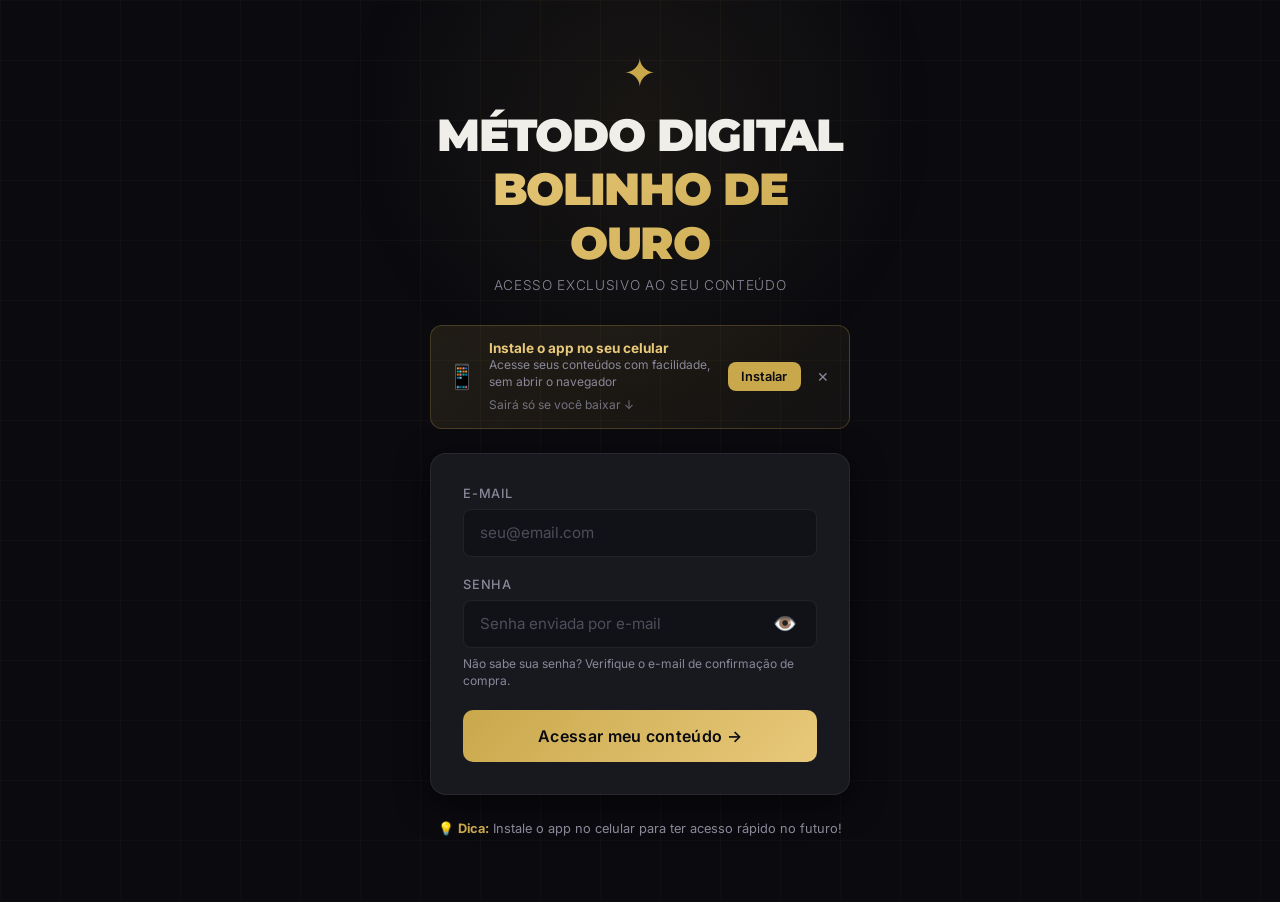
<file: index.html>
<!DOCTYPE html>
<html lang="pt-BR">
<head>
  <meta charset="UTF-8" />
  <meta name="viewport" content="width=device-width, initial-scale=1.0, viewport-fit=cover, user-scalable=no" />
  <meta name="apple-mobile-web-app-capable" content="yes" />
  <meta name="apple-mobile-web-app-status-bar-style" content="black-translucent" />
  <meta name="theme-color" content="#0a0a0f" />
  <link rel="icon" type="image/x-icon" href="data:image/svg+xml,<svg xmlns='http://www.w3.org/2000/svg' viewBox='0 0 100 100'><text y='.9em' font-size='90' fill='%23c9a84c'>✦</text></svg>" />
  <title>Minha Biblioteca Digital</title>
  <link rel="manifest" href="manifest.json" />
  <link rel="preconnect" href="https://fonts.googleapis.com" />
  <link href="https://fonts.googleapis.com/css2?family=Montserrat:wght@600;700;800;900&family=Inter:wght@300;400;500;600&display=swap" rel="stylesheet" />
  <link rel="stylesheet" href="style.css" />
</head>
<body class="login-page">

  <div class="login-bg">
    <div class="login-bg-grid"></div>
    <div class="login-bg-glow"></div>
  </div>

  <div class="login-container">

    <!-- Logo / Brand -->
    <div class="brand">
      <div class="brand-icon">✦</div>
      <h1 class="brand-name"><span class="brand-primary">MÉTODO DIGITAL</span> <span class="brand-accent">BOLINHO DE OURO</span></h1>
      <p class="brand-sub">Acesso exclusivo ao seu conteúdo</p>
    </div>

    <!-- PWA Banner -->
    <div class="pwa-banner" id="pwaBanner">
      <span class="pwa-icon">📱</span>
      <div class="pwa-text">
        <strong>Instale o app no seu celular</strong>
        <small>Acesse seus conteúdos com facilidade, sem abrir o navegador</small>
        <small style="display: block; margin-top: 6px; opacity: 0.8;">Sairá só se você baixar ↓</small>
      </div>
      <button class="pwa-btn" id="installBtn">Instalar</button>
      <button class="pwa-close" id="closeBanner">✕</button>
    </div>

    <!-- Login Form -->
    <form class="login-form" id="loginForm">
      <div class="field">
        <label for="email">E-mail</label>
        <input type="email" id="email" placeholder="seu@email.com" autocomplete="email" required />
      </div>
      <div class="field">
        <label for="senha">Senha</label>
        <div class="password-wrapper">
          <input type="password" id="senha" placeholder="Senha enviada por e-mail" autocomplete="current-password" required />
          <button type="button" class="password-toggle" id="passwordToggle">👁️</button>
        </div>
        <small class="field-hint">Não sabe sua senha? Verifique o e-mail de confirmação de compra.</small>
      </div>
      <div class="error-msg" id="errorMsg"></div>
      <button type="submit" class="btn-login">Acessar meu conteúdo →</button>
    </form>

    <p class="login-note">💡 <strong>Dica:</strong> Instale o app no celular para ter acesso rápido no futuro!</p>

  </div>

  <script src="app.js"></script>
</body>
</html>
</file>
<file: style.css>
/* ===================================
   MINHA BIBLIOTECA DIGITAL — STYLES
   Dark Luxury / Editorial Aesthetic
=================================== */

:root {
  --bg: #0a0a0f;
  --bg2: #111118;
  --bg3: #18181f;
  --border: rgba(255, 255, 255, 0.07);
  --gold: #c9a84c;
  --gold-light: #e8c97a;
  --text: #f0eee8;
  --text-muted: #8a8899;
  --red: #e05c5c;
  --green: #4caf87;
  --radius: 12px;
  --shadow: 0 8px 32px rgba(0, 0, 0, 0.5);
  --font-display: 'Montserrat', sans-serif;
  --font-body: 'Inter', sans-serif;
}

*,
*::before,
*::after {
  box-sizing: border-box;
  margin: 0;
  padding: 0;
}

html {
  scroll-behavior: smooth;
  -webkit-user-select: none;
  user-select: none;
}

body {
  font-family: var(--font-body);
  background: var(--bg);
  color: var(--text);
  min-height: 100vh;
  -webkit-font-smoothing: antialiased;
}

/* ========== LOGIN PAGE ========== */

.login-page {
  display: flex;
  align-items: center;
  justify-content: center;
  min-height: 100vh;
  padding: 3rem 1rem 4rem;
  position: relative;
  overflow-y: auto;
  overflow-x: hidden;
}

.login-bg {
  position: fixed;
  inset: 0;
  z-index: 0;
  pointer-events: none;
}

.login-bg-grid {
  position: absolute;
  inset: 0;
  background-image:
    linear-gradient(rgba(201, 168, 76, 0.04) 1px, transparent 1px),
    linear-gradient(90deg, rgba(201, 168, 76, 0.04) 1px, transparent 1px);
  background-size: 60px 60px;
}

.login-bg-glow {
  position: absolute;
  top: -20%;
  left: 50%;
  transform: translateX(-50%);
  width: 600px;
  height: 600px;
  background: radial-gradient(ellipse at center, rgba(201, 168, 76, 0.08) 0%, transparent 70%);
}

.login-container {
  position: relative;
  z-index: 1;
  width: 100%;
  max-width: 420px;
  display: flex;
  flex-direction: column;
  gap: 1.5rem;
  margin: auto 0;
  animation: fadeUp 0.6s ease both;
}

@keyframes fadeUp {
  from {
    opacity: 0;
    transform: translateY(24px);
  }

  to {
    opacity: 1;
    transform: translateY(0);
  }
}

/* Brand */
.brand {
  text-align: center;
  padding-bottom: 0.5rem;
}

.brand-icon {
  font-size: 2.5rem;
  color: var(--gold);
  display: block;
  margin-bottom: 0.75rem;
  animation: spin 8s linear infinite;
}

@keyframes spin {
  from {
    transform: rotate(0deg);
  }

  to {
    transform: rotate(360deg);
  }
}

.brand-name {
  font-family: var(--font-display);
  font-size: 2.8rem;
  font-weight: 900;
  letter-spacing: -0.03em;
  line-height: 1.2;
}

.brand-primary {
  color: var(--text);
  display: block;
}

.brand-accent {
  background: linear-gradient(135deg, var(--gold-light), var(--gold));
  -webkit-background-clip: text;
  -webkit-text-fill-color: transparent;
  background-clip: text;
  display: block;
}

.brand-sub {
  color: var(--text-muted);
  font-size: 0.85rem;
  margin-top: 0.4rem;
  letter-spacing: 0.05em;
  text-transform: uppercase;
  font-weight: 300;
}

/* PWA Banner */
.pwa-banner {
  display: flex;
  align-items: center;
  gap: 0.75rem;
  background: linear-gradient(135deg, rgba(201, 168, 76, 0.12), rgba(201, 168, 76, 0.05));
  border: 1px solid rgba(201, 168, 76, 0.25);
  border-radius: var(--radius);
  padding: 0.875rem 1rem;
  animation: slideIn 0.4s ease 0.3s both;
}

@keyframes slideIn {
  from {
    opacity: 0;
    transform: translateX(-16px);
  }

  to {
    opacity: 1;
    transform: translateX(0);
  }
}

.pwa-banner.hidden {
  display: none;
}

.pwa-icon {
  font-size: 1.5rem;
  flex-shrink: 0;
}

.pwa-text {
  flex: 1;
}

.pwa-text strong {
  display: block;
  font-size: 0.85rem;
  color: var(--gold-light);
}

.pwa-text small {
  display: block;
  font-size: 0.75rem;
  color: var(--text-muted);
  margin-top: 0.1rem;
  line-height: 1.4;
}

.pwa-btn {
  background: var(--gold);
  color: #0a0a0f;
  border: none;
  border-radius: 8px;
  padding: 0.45rem 0.85rem;
  font-size: 0.8rem;
  font-weight: 600;
  font-family: var(--font-body);
  cursor: pointer;
  white-space: nowrap;
  transition: background 0.2s;
}

.pwa-btn:hover {
  background: var(--gold-light);
}

.pwa-close {
  background: none;
  border: none;
  color: var(--text-muted);
  cursor: pointer;
  font-size: 0.85rem;
  padding: 0.25rem;
  transition: color 0.2s;
  flex-shrink: 0;
}

.pwa-close:hover {
  color: var(--text);
}

/* Login Form */
.login-form {
  background: var(--bg3);
  border: 1px solid var(--border);
  border-radius: 16px;
  padding: 2rem;
  display: flex;
  flex-direction: column;
  gap: 1.25rem;
  box-shadow: var(--shadow);
}

.field {
  display: flex;
  flex-direction: column;
  gap: 0.5rem;
}

.field label {
  font-size: 0.8rem;
  font-weight: 500;
  letter-spacing: 0.06em;
  text-transform: uppercase;
  color: var(--text-muted);
}

.field input {
  background: var(--bg2);
  border: 1px solid var(--border);
  border-radius: 8px;
  padding: 0.85rem 1rem;
  color: var(--text);
  font-family: var(--font-body);
  font-size: 0.95rem;
  outline: none;
  transition: border-color 0.2s, box-shadow 0.2s;
  -webkit-user-select: text;
  user-select: text;
}

.field input:focus {
  border-color: rgba(201, 168, 76, 0.4);
  box-shadow: 0 0 0 3px rgba(201, 168, 76, 0.08);
}

.field input::placeholder {
  color: var(--text-muted);
  opacity: 0.5;
}

.password-wrapper {
  position: relative;
  display: flex;
  align-items: center;
}

.password-wrapper input {
  width: 100%;
  padding-right: 2.8rem;
}

.password-toggle {
  position: absolute;
  right: 0.75rem;
  background: none;
  border: none;
  color: var(--text-muted);
  font-size: 1.2rem;
  cursor: pointer;
  padding: 0.5rem;
  display: flex;
  align-items: center;
  justify-content: center;
  transition: color 0.2s;
}

.password-toggle:hover {
  color: var(--text);
}

.password-toggle:active {
  transform: scale(0.95);
}

.field-hint {
  font-size: 0.75rem;
  color: var(--text-muted);
  line-height: 1.4;
}

.error-msg {
  background: rgba(224, 92, 92, 0.1);
  border: 1px solid rgba(224, 92, 92, 0.25);
  color: var(--red);
  border-radius: 8px;
  padding: 0.75rem 1rem;
  font-size: 0.85rem;
  display: none;
}

.error-msg.show {
  display: block;
}

.btn-login {
  background: linear-gradient(135deg, var(--gold) 0%, var(--gold-light) 100%);
  color: #0a0a0f;
  border: none;
  border-radius: 10px;
  padding: 1rem;
  font-family: var(--font-body);
  font-size: 1rem;
  font-weight: 600;
  cursor: pointer;
  transition: opacity 0.2s, transform 0.15s;
  letter-spacing: 0.02em;
}

.btn-login:hover {
  opacity: 0.9;
  transform: translateY(-1px);
}

.btn-login:active {
  transform: translateY(0);
}

.login-note {
  text-align: center;
  font-size: 0.8rem;
  color: var(--text-muted);
  line-height: 1.5;
  padding: 0 0.5rem;
}

.login-note strong {
  color: var(--gold);
}

/* ========== DASHBOARD PAGE ========== */

.dashboard-page {
  min-height: 100vh;
}

/* Header */
.header {
  position: sticky;
  top: 0;
  z-index: 100;
  background: rgba(10, 10, 15, 0.85);
  backdrop-filter: blur(20px);
  border-bottom: 1px solid var(--border);
}

.header-inner {
  max-width: 1280px;
  margin: 0 auto;
  padding: 1rem 2rem;
  display: flex;
  align-items: center;
  justify-content: space-between;
}

.brand-mini {
  display: flex;
  align-items: center;
  gap: 0.5rem;
  font-family: var(--font-display);
  font-size: 1.1rem;
  font-weight: 700;
  color: var(--gold);
}

.brand-icon-sm {
  font-size: 1rem;
}

.header-actions {
  display: flex;
  align-items: center;
  gap: 0.75rem;
}

.btn-pwa-mini {
  background: rgba(201, 168, 76, 0.15);
  border: 1px solid rgba(201, 168, 76, 0.3);
  color: var(--gold);
  border-radius: 8px;
  padding: 0.45rem 0.85rem;
  font-size: 0.8rem;
  font-family: var(--font-body);
  cursor: pointer;
  transition: background 0.2s;
}

.btn-pwa-mini:hover {
  background: rgba(201, 168, 76, 0.25);
}

.btn-logout {
  background: transparent;
  border: 1px solid var(--border);
  color: var(--text-muted);
  border-radius: 8px;
  padding: 0.45rem 0.85rem;
  font-size: 0.8rem;
  font-family: var(--font-body);
  cursor: pointer;
  transition: color 0.2s, border-color 0.2s;
}

.btn-logout:hover {
  color: var(--text);
  border-color: rgba(255, 255, 255, 0.2);
}

/* Hero */
.hero-welcome {
  max-width: 1280px;
  margin: 0 auto;
  padding: 3rem 2rem 1.5rem;
  animation: fadeUp 0.5s ease both;
}

.hero-title {
  font-family: var(--font-display);
  font-size: clamp(2.2rem, 5vw, 3.2rem);
  font-weight: 900;
  letter-spacing: -0.03em;
  color: var(--text);
  margin-bottom: 0.5rem;
  line-height: 1.1;
}

.hero-sub {
  color: var(--text-muted);
  font-size: 1rem;
  font-weight: 300;
}

/* Library */
.library {
  max-width: 1280px;
  margin: 0 auto;
  padding: 1rem 2rem 4rem;
  display: flex;
  flex-direction: column;
  gap: 3rem;
}

.section {
  display: flex;
  flex-direction: column;
  gap: 1.25rem;
}

.section-title {
  display: flex;
  align-items: center;
  gap: 0.75rem;
  font-family: var(--font-display);
  font-size: 1.5rem;
  font-weight: 800;
  color: var(--text);
  letter-spacing: -0.01em;
}

.section-badge {
  font-family: var(--font-body);
  font-size: 0.7rem;
  font-weight: 600;
  text-transform: uppercase;
  letter-spacing: 0.08em;
  padding: 0.3rem 0.7rem;
  border-radius: 20px;
}

.section-badge.unlocked {
  background: rgba(76, 175, 135, 0.15);
  border: 1px solid rgba(76, 175, 135, 0.3);
  color: var(--green);
}

.section-badge.locked {
  background: rgba(201, 168, 76, 0.12);
  border: 1px solid rgba(201, 168, 76, 0.25);
  color: var(--gold);
}

/* Grid */
.grid {
  display: grid;
  grid-template-columns: repeat(auto-fill, minmax(200px, 1fr));
  gap: 1.25rem;
}

/* Cards */
.card {
  border-radius: var(--radius);
  overflow: hidden;
  background: var(--bg3);
  border: 1px solid var(--border);
  cursor: pointer;
  transition: transform 0.25s ease, box-shadow 0.25s ease;
  animation: fadeUp 0.5s ease both;
}

.card:nth-child(1) {
  animation-delay: 0.05s;
}

.card:nth-child(2) {
  animation-delay: 0.1s;
}

.card:nth-child(3) {
  animation-delay: 0.15s;
}

.card.unlocked:hover {
  transform: translateY(-6px) scale(1.01);
  box-shadow: 0 20px 40px rgba(0, 0, 0, 0.5), 0 0 0 1px rgba(76, 175, 135, 0.2);
}

.card.locked:hover {
  transform: translateY(-4px);
  box-shadow: 0 16px 32px rgba(0, 0, 0, 0.5), 0 0 0 1px rgba(201, 168, 76, 0.25);
}

/* Card Cover */
.card-cover {
  aspect-ratio: 2/3;
  display: flex;
  flex-direction: column;
  align-items: center;
  justify-content: center;
  position: relative;
  overflow: hidden;
}

.card-cover::after {
  content: '';
  position: absolute;
  inset: 0;
  background: linear-gradient(to bottom, transparent 50%, rgba(0, 0, 0, 0.5) 100%);
}

.card-cover-icon {
  font-size: 3rem;
  z-index: 1;
  filter: drop-shadow(0 4px 12px rgba(0, 0, 0, 0.4));
  transition: transform 0.3s ease;
}

.card:hover .card-cover-icon {
  transform: scale(1.1);
}

.card-cover-icon.muted {
  filter: grayscale(1) opacity(0.3);
}

.card-cover-label {
  position: absolute;
  bottom: 0.75rem;
  left: 0.75rem;
  z-index: 2;
  font-size: 0.7rem;
  font-weight: 600;
  text-transform: uppercase;
  letter-spacing: 0.08em;
  color: rgba(255, 255, 255, 0.7);
  background: rgba(0, 0, 0, 0.4);
  backdrop-filter: blur(8px);
  padding: 0.2rem 0.5rem;
  border-radius: 4px;
}

.card-cover-label.muted {
  opacity: 0.4;
}

/* Locked overlay */
.locked-cover {
  filter: brightness(0.4);
}

.lock-overlay {
  position: absolute;
  inset: 0;
  display: flex;
  flex-direction: column;
  align-items: center;
  justify-content: center;
  z-index: 3;
  gap: 0.5rem;
}

.lock-icon {
  font-size: 2.5rem;
  filter: none;
  animation: pulse 2s ease infinite;
}

@keyframes pulse {

  0%,
  100% {
    opacity: 0.8;
    transform: scale(1);
  }

  50% {
    opacity: 1;
    transform: scale(1.05);
  }
}

.lock-label {
  font-size: 0.75rem;
  font-weight: 600;
  color: var(--gold-light);
  text-transform: uppercase;
  letter-spacing: 0.06em;
  background: rgba(0, 0, 0, 0.6);
  padding: 0.3rem 0.75rem;
  border-radius: 20px;
  border: 1px solid rgba(201, 168, 76, 0.3);
}

/* Card Info */
.card-info {
  padding: 1rem;
  display: flex;
  flex-direction: column;
  gap: 0.3rem;
}

.card-info h4 {
  font-family: var(--font-display);
  font-size: 0.95rem;
  font-weight: 700;
  color: var(--text);
  line-height: 1.3;
  letter-spacing: -0.01em;
}

.card-info p {
  font-size: 0.78rem;
  color: var(--text-muted);
  line-height: 1.4;
}

.card-tag {
  display: inline-block;
  font-size: 0.7rem;
  font-weight: 600;
  text-transform: uppercase;
  letter-spacing: 0.06em;
  padding: 0.2rem 0.55rem;
  border-radius: 4px;
  margin-top: 0.25rem;
}

.card-tag.free {
  background: rgba(76, 175, 135, 0.12);
  color: var(--green);
}

.card-tag.premium {
  background: rgba(201, 168, 76, 0.12);
  color: var(--gold);
}

/* ========== PDF MODAL ========== */

.modal-overlay {
  position: fixed;
  inset: 0;
  background: rgba(0, 0, 0, 0.85);
  backdrop-filter: blur(8px);
  z-index: 1000;
  display: flex;
  align-items: center;
  justify-content: center;
  padding: 1rem;
  opacity: 0;
  pointer-events: none;
  transition: opacity 0.25s;
}

.modal-overlay.open {
  opacity: 1;
  pointer-events: all;
}

.modal {
  background: var(--bg3);
  border: 1px solid var(--border);
  border-radius: 16px;
  width: 100%;
  max-width: 900px;
  height: 90vh;
  display: flex;
  flex-direction: column;
  overflow: hidden;
  transform: scale(0.95);
  transition: transform 0.25s;
  box-shadow: 0 40px 80px rgba(0, 0, 0, 0.6);
}

.modal-overlay.open .modal {
  transform: scale(1);
}

.modal-header {
  display: flex;
  align-items: center;
  justify-content: space-between;
  padding: 1.25rem 1.5rem;
  border-bottom: 1px solid var(--border);
  flex-shrink: 0;
}

.modal-header h3 {
  font-family: var(--font-display);
  font-size: 1.1rem;
  font-weight: 700;
  color: var(--text);
}

.modal-close {
  background: rgba(255, 255, 255, 0.07);
  border: 1px solid var(--border);
  color: var(--text-muted);
  border-radius: 8px;
  width: 36px;
  height: 36px;
  cursor: pointer;
  font-size: 0.85rem;
  transition: background 0.2s, color 0.2s;
  display: flex;
  align-items: center;
  justify-content: center;
}

.modal-close:hover {
  background: rgba(255, 255, 255, 0.12);
  color: var(--text);
}

.modal-body {
  flex: 1;
  overflow: hidden;
}

.modal-body iframe {
  width: 100%;
  height: 100%;
  display: block;
  background: var(--bg2);
}

.modal-footer {
  padding: 1rem 1.5rem;
  border-top: 1px solid var(--border);
  display: flex;
  justify-content: flex-end;
  flex-shrink: 0;
}

.btn-open-new {
  background: rgba(201, 168, 76, 0.12);
  border: 1px solid rgba(201, 168, 76, 0.25);
  color: var(--gold);
  text-decoration: none;
  padding: 0.55rem 1.1rem;
  border-radius: 8px;
  font-size: 0.85rem;
  font-weight: 500;
  transition: background 0.2s;
}

.btn-open-new:hover {
  background: rgba(201, 168, 76, 0.22);
}

/* ========== RESPONSIVE ========== */

@media (max-width: 768px) {
  .header-inner {
    padding: 1rem;
  }

  .hero-welcome {
    padding: 2rem 1rem 1rem;
  }

  .library {
    padding: 0.5rem 1rem 3rem;
  }

  .grid {
    grid-template-columns: repeat(2, 1fr);
    gap: 0.875rem;
  }

  .login-form {
    padding: 1.5rem;
  }

  .btn-login {
    min-height: 48px;
    font-size: 1rem;
  }

  .field input {
    min-height: 44px;
  }
}

@media (max-width: 480px) {

  /* Header */
  .header-inner {
    padding: 0.75rem;
    gap: 0.5rem;
  }

  .brand-mini {
    font-size: 0.85rem;
    gap: 0.4rem;
  }

  .btn-logout,
  .btn-pwa-mini {
    padding: 0.5rem 0.9rem;
    font-size: 0.7rem;
    min-height: 40px;
  }

  /* Hero */
  .hero-welcome {
    padding: 1.25rem 0.9rem 0.875rem;
  }

  .hero-title {
    font-size: clamp(1.6rem, 6vw, 2rem);
    line-height: 1.15;
  }

  .hero-sub {
    font-size: 0.85rem;
  }

  /* Library */
  .library {
    padding: 0.5rem 0.9rem 2.5rem;
    gap: 1.5rem;
  }

  .section {
    gap: 1rem;
  }

  .section-title {
    font-size: 1.1rem;
  }

  /* Grid */
  .grid {
    grid-template-columns: 1fr;
    gap: 1rem;
  }

  /* Cards */
  .card {
    display: flex;
    flex-direction: column;
  }

  .card-cover {
    aspect-ratio: 16/10;
    min-height: 140px;
  }

  .card-cover-icon {
    font-size: 2rem;
  }

  .card-info {
    padding: 0.9rem;
    flex: 1;
  }

  .card-info h4 {
    font-size: 0.95rem;
    margin-bottom: 0.25rem;
  }

  .card-info p {
    font-size: 0.78rem;
    margin-bottom: 0.3rem;
  }

  .card-tag {
    font-size: 0.68rem;
    padding: 0.25rem 0.6rem;
    margin-top: 0.25rem;
  }

  .lock-icon {
    font-size: 2rem;
  }

  .lock-label {
    font-size: 0.7rem;
  }

  /* Login Form */
  .login-container {
    max-width: 100%;
    gap: 1.25rem;
  }

  .login-form {
    padding: 1.25rem 1.1rem;
    gap: 1rem;
  }

  .field input {
    padding: 0.95rem 1rem;
    font-size: 16px !important;
    min-height: 48px;
  }

  .btn-login {
    padding: 1.2rem;
    font-size: 0.95rem;
    min-height: 54px;
    -webkit-appearance: none;
    appearance: none;
  }

  .brand-name {
    font-size: 2rem;
  }

  .brand-icon {
    font-size: 2rem;
  }

  .pwa-banner {
    gap: 0.6rem;
    padding: 0.8rem;
  }

  .pwa-icon {
    font-size: 1.25rem;
  }

  .pwa-btn {
    padding: 0.5rem 0.9rem;
    font-size: 0.7rem;
    min-height: 40px;
  }

  /* Modal */
  .modal-overlay {
    padding: 0.75rem;
  }

  .modal {
    max-width: 100%;
    height: 80vh;
  }

  .modal-header {
    padding: 0.9rem 1.1rem;
  }

  .modal-header h3 {
    font-size: 0.95rem;
  }

  .modal-close {
    width: 36px;
    height: 36px;
  }

  .btn-open-new {
    padding: 0.6rem 1rem;
    font-size: 0.75rem;
  }

  /* Touch targets */
  button {
    min-height: 44px;
    -webkit-tap-highlight-color: transparent;
  }

  a,
  .card {
    -webkit-tap-highlight-color: transparent;
  }

  input {
    -webkit-appearance: none;
    appearance: none;
  }

  input::-webkit-outer-spin-button,
  input::-webkit-inner-spin-button {
    -webkit-appearance: none;
    margin: 0;
  }
}
</file>
